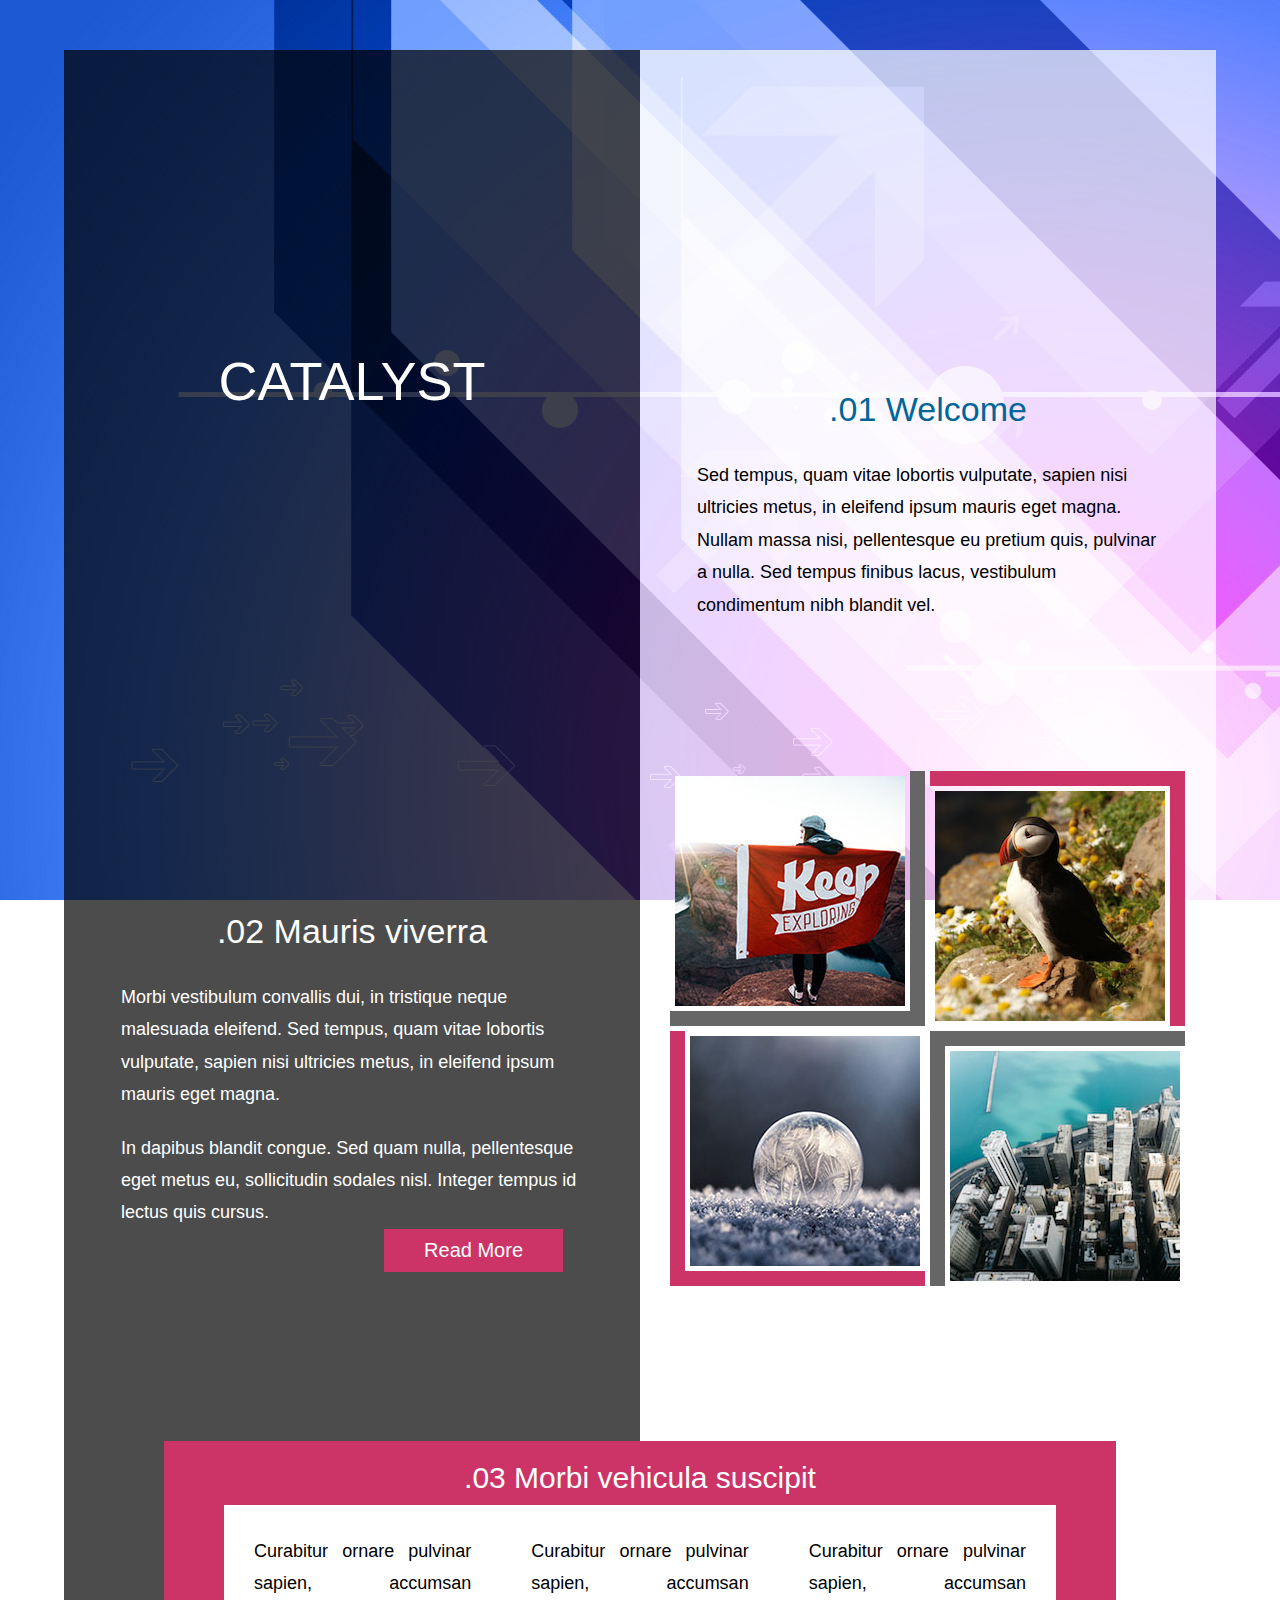
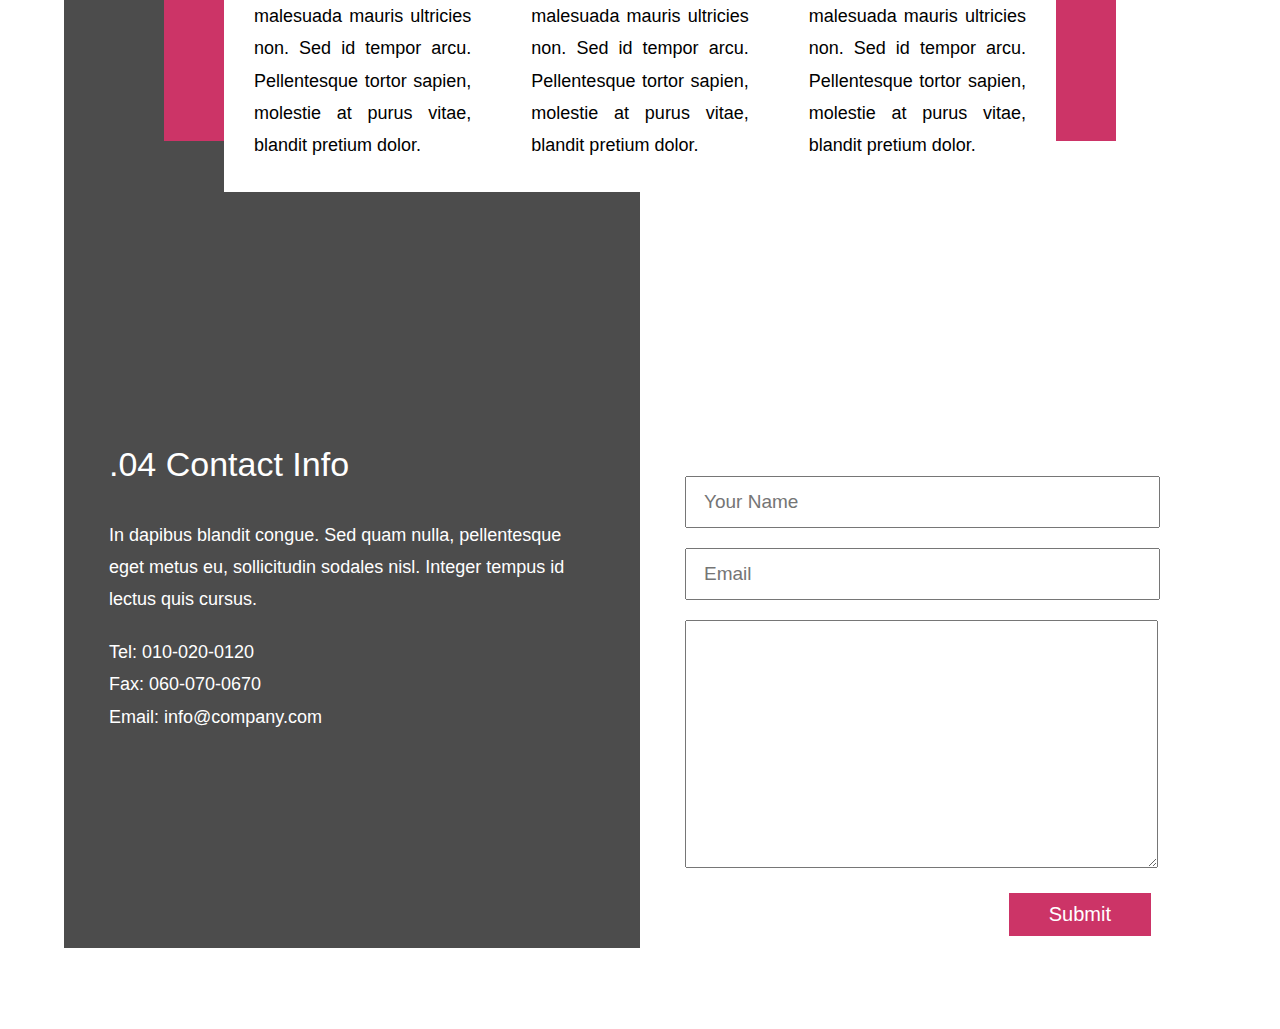
<file: catalyst/index.html>
<!DOCTYPE html>
<html lang="en">
<head>
    <meta charset="UTF-8">
    <meta name="viewport" content="width=device-width, initial-scale=1.0">
    <meta http-equiv="X-UA-Compatible" content="ie=edge">
    <title>Document</title>
    <link rel="stylesheet" href="css/main.css">
</head>
<body>
    <section class="grid">
        <section class="left">

            <div class="left__header">
                <h1>Catalyst</h1>
            </div>
                <div class="main left__main">
                    <h2>.02 Mauris viverra</h2>
                        <p>
                                Morbi vestibulum convallis dui, in tristique neque malesuada eleifend. Sed tempus, quam vitae lobortis vulputate, sapien nisi ultricies metus, in eleifend ipsum mauris eget magna.
                        </p>
                    <br/>
                        <p>
                                In dapibus blandit congue. Sed quam nulla, pellentesque eget metus eu, sollicitudin sodales nisl. Integer tempus id lectus quis cursus.
                        </p>
                    
                        <button class="button">Read More</button>
                </div>
                

                
            
        </section>

        
        <section class="right">

            <div class="right__header">
                <div class="main right__main">
                    <h2>.01 Welcome</h2>
                    <p>
                            Sed tempus, quam vitae lobortis vulputate, sapien nisi ultricies metus, in eleifend ipsum mauris eget magna. Nullam massa nisi, pellentesque eu pretium quis, pulvinar a nulla. Sed tempus finibus lacus, vestibulum condimentum nibh blandit vel.
                 
                </div>
            </div>

            <div class="right__gallery">
                    <img src="images/tm-img-1.jpg" alt="">
                    <img src="images/tm-img-2.jpg" alt="">
                    <img src="images/tm-img-3.jpg" alt="">
                    <img src="images/tm-img-4.jpg" alt="">
            </div>
            
        </section>
        
        <div class="center">
                <div class="center__h2">
                    <h2>.03 Morbi vehicula suscipit</h2>
                <div class="center__paragraphs">
                    <p>Curabitur ornare pulvinar sapien, accumsan malesuada mauris ultricies non. Sed id tempor arcu. Pellentesque tortor sapien, molestie at purus vitae, blandit pretium dolor.</p>
                    <p>Curabitur ornare pulvinar sapien, accumsan malesuada mauris ultricies non. Sed id tempor arcu. Pellentesque tortor sapien, molestie at purus vitae, blandit pretium dolor.</p>
                    <p>Curabitur ornare pulvinar sapien, accumsan malesuada mauris ultricies non. Sed id tempor arcu. Pellentesque tortor sapien, molestie at purus vitae, blandit pretium dolor.</p>
                </div>
                </div>
            </div>


        <section class="left">
                <div class="left__contact">
                        <h2>.04 Contact Info</h2>
                        <p>In dapibus blandit congue. Sed quam nulla, pellentesque eget metus eu, sollicitudin sodales nisl. Integer tempus id lectus quis cursus.</p>
                        <p>Tel: 010-020-0120<br>
                        Fax: 060-070-0670<br>
                        Email: info@company.com</p>
                    </div>
        </section>

        <section class="right">

            <div class="right__contact">

                <input type="text" name="name" class="form-control" placeholder="Your Name" required>
                <input type="text" name="name" class="form-control" placeholder="Email" required>
                <textarea name="name"  cols="30" rows="10" class="form-control" placeholder="Message" required>
                </textarea>
                <button class="button">Submit</button>
            </div>   

        </section>

    </section>
    
    <footer>
        <p>
                Copyright © 2017 Company | Design: templatemo
        </p>
    </footer>
    
</body>
</html>
</file>
<file: catalyst/css/main.css>
* {
  margin: 0;
  padding: 0;
}

body {
  background-image: url(../images/tm-catalyst-bg.jpg);
  background-attachment: fixed;
  block-size: cover;
  font-family: 'Open Sans', sans-serif;
  font-size: 18px;
  font-weight: 300;
}

.grid {
  display: -ms-grid;
  display: grid;
  -ms-grid-columns: 5% 45% 45% 5%;
      grid-template-columns: 5% 45% 45% 5%;
  padding-top: 50px;
}

.left {
  background-color: rgba(0, 0, 0, 0.7);
  -ms-grid-column: 2;
      grid-column-start: 2;
    }

.right {
  background-color: rgba(255, 255, 255, 0.7);
  -ms-grid-column: 3;
      grid-column-start: 3;
}

.left__header h1 {
  color: white;
  text-align: center;
  padding-top: 300px;
  font-size: 54px;
  text-transform: uppercase;
  font-weight: 500;
}

.main {
  margin: 57px;
}

.right__main {
  margin-top: 340px;
  font-weight: 300;
}

.right__main h2 {
  text-align: center;
  color: #006699;
  font-size: 34px;
  margin-bottom: 30px;
  font-weight: 300;
}

.right__main p {
  line-height: 1.8;
}

.left__main {
  margin-top: 500px;
  color: white;
}

.left__main h2 {
  text-align: center;
  font-weight: 300;
  font-size: 34px;
  margin-bottom: 30px;
}

.left__main p {
  line-height: 1.8;
  font-weight: 300;
}

.button {
  background-color: #cc3467;
  color: white;
  text-align: center;
  padding: 10px 40px;
  font-size: 20px;
  cursor: pointer;
  font-weight: 300;
  border: 0;
  float: right;
  margin-right: 20px;
  -webkit-transition: background-color 1s ease;
  transition: background-color 1s ease;
}

.button:hover {
  background-color: #d65c7f;
}

.right__gallery {
  margin: 150px 30px;
}

.right__gallery img:nth-child(1) {
  padding: 5px;
  border-bottom: 15px solid #666;
  border-right: 15px solid #666;
}

.right__gallery img:nth-child(2) {
  padding: 5px;
  border-top: 15px solid #cc3467;
  border-right: 15px solid #cc3467;
}

.right__gallery img:nth-child(3) {
  padding: 5px;
  border-left: 15px solid #cc3467;
  border-bottom: 15px solid #cc3467;
}

.right__gallery img:nth-child(4) {
  padding: 5px;
  border-left: 15px solid #666;
  border-top: 15px solid #666;
}

.center {
  -ms-grid-column: 2;
  -ms-grid-column-span: 2;
  grid-column: 2/4;
  border-right: rgba(255, 255, 255, 0.7) 100px solid;
  border-left: rgba(0, 0, 0, 0.7) 100px solid;
}

.center__h2 {
  height: 300px;
  background-color: #cc3467;
}

.center__h2 h2 {
  font-size: 30px;
  color: white;
  text-align: center;
  padding-top: 20px;
  padding-bottom: 10px;
  font-weight: 300;
}

.center__paragraphs {
  padding: 0px 60px;
  display: -webkit-box;
  display: -ms-flexbox;
  display: flex;
  margin-bottom: 50px;
}

.center__paragraphs p {
  margin: 0;
  margin: auto;
  font-weight: 300;
  width: 33%;
  background-color: white;
  color: black;
  text-align: justify;
  padding: 30px;
  line-height: 1.8;
  z-index: 1;
}

.left__contact {
  margin-top: 300px;
  padding: 0px 45px;
  color: white;
}

.left__contact h2 {
  margin-top: 20px;
  margin-bottom: 30px;
  font-weight: 300;
  line-height: 1.4;
  font-size: 34px;
}

.left__contact p {
  padding-bottom: 20px;
  font-size: 18px;
  line-height: 1.8;
}

.right__contact {
  margin-top: 280px;
  display: block;
  padding: 55px 45px;
  color: gray;
}

.right__contact input {
  padding: 13px 17px;
  width: 90%;
  margin-bottom: 20px;
  font-size: 19px;
  font-weight: 300;
  color: gray;
}

.right__contact textarea {
  font-weight: 300;
  font-size: 19px;
  resize: vertical;
  width: 90%;
  padding: 13px 17px;
  color: gray;
  margin-bottom: 20px;
}

footer {
  padding: 30px 0px;
  text-align: center;
  color: white;
  font-weight: 400;
}
</file>
